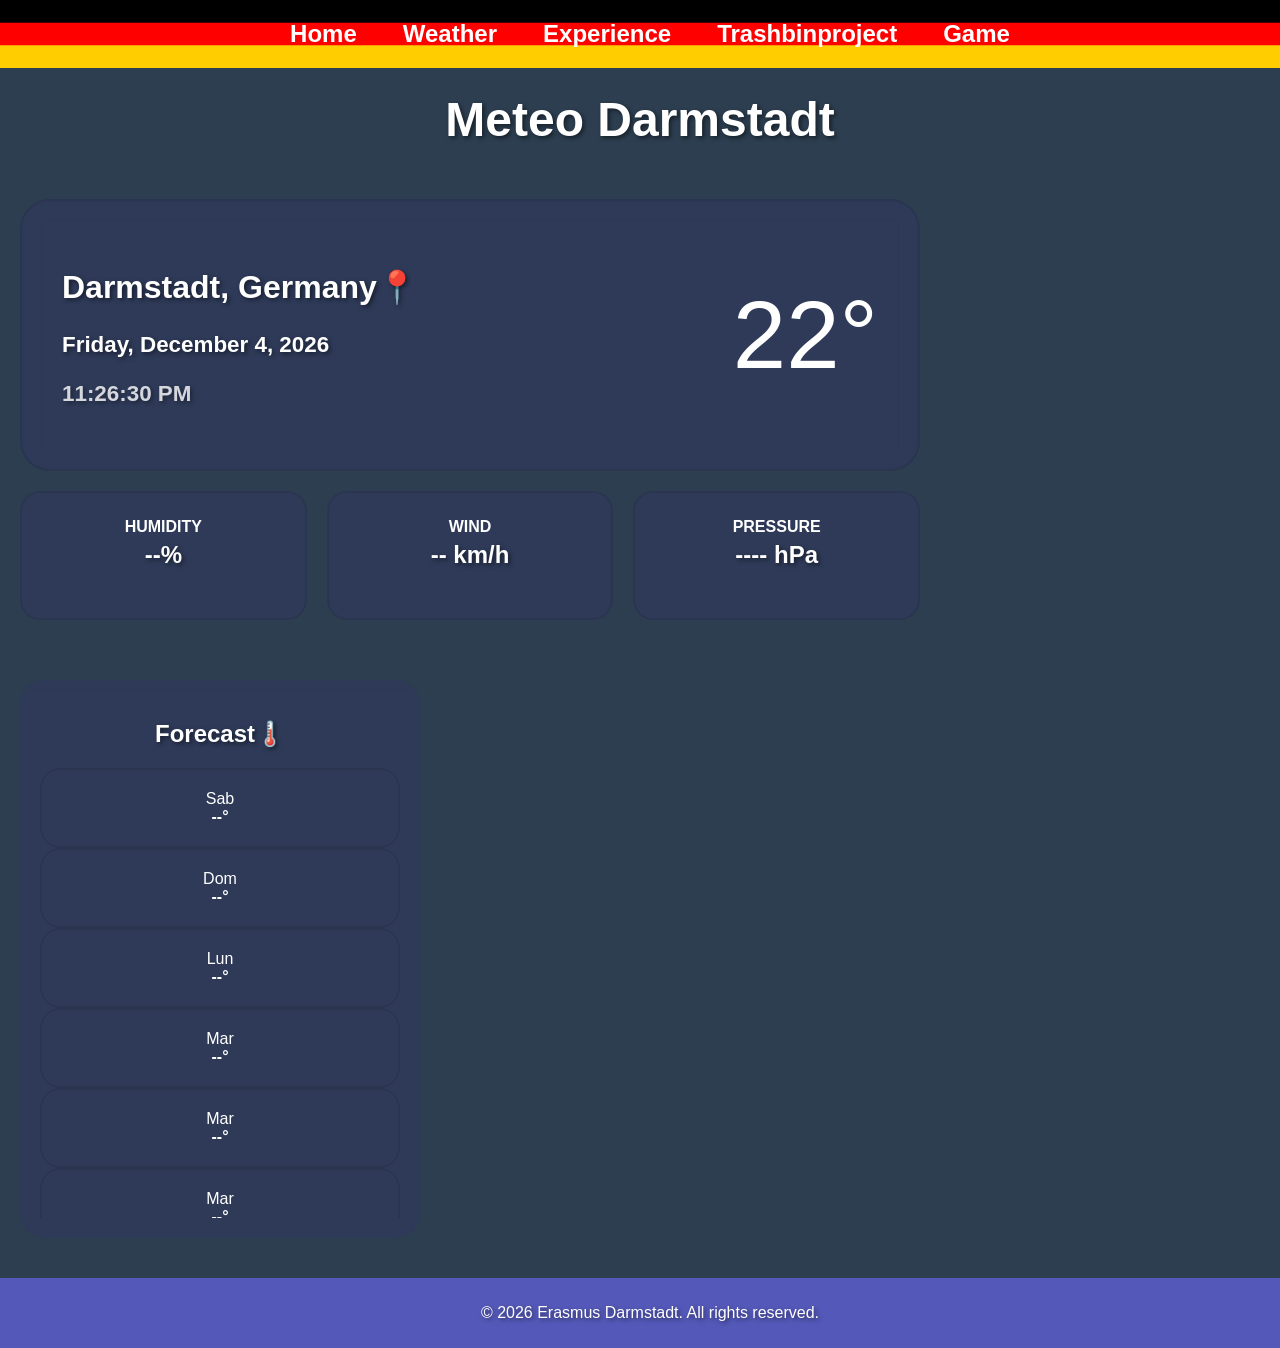
<file: templates/meteo.html>
<!DOCTYPE html>
<html lang="en">
<head>
    <meta charset="UTF-8">
    <meta name="viewport" content="width=device-width, initial-scale=1.0">
    <title>Erasmus Darmstadt 2026</title>
    <link rel="stylesheet" href="../static/css/meteo.css">
</head>
<header>
        <nav class="navbar">
            <ul>
                <li><a href="../index.html">Home</a></li>
                <li><a href="meteo.html">Weather</a></li>
                <li><a href="experience.html">Experience</a></li>
                <li><a href="trashbin.html">Trashbinproject</a></li>
                <li><a href="TransportGame.html">Game</a></li>
            </ul>
        </nav>
</header>
<body>
    <main>
        <h1 id="titolo"><a id="link" href="https://www.accuweather.com/en/de/darmstadt/64283/weather-forecast/168715" target="_blank">Meteo Darmstadt</a></h1>
        <div class="colonne"> 
            <div class="weather-dashboard">
                <section class="main-card">
                    <div class="location-box">
                        <h2>Darmstadt, Germany📍</h2>
                        <p id="date">day real time</p>
                        <p id="time" class="time-big">--:--</p>
                    </div>  
                    <div class="timp-box">
                        <span id="main-temp">22°</span>
                    </div>
                </section>
                <section class="blockses-small">
                    <div class="mini-card">
                        <label>Humidity</label>
                        <p id="humidity">--%</p>
                    </div>
                    <div class="mini-card">
                        <label>Wind</label>
                        <p id="wind">-- km/h</p>
                    </div>
                    <div class="mini-card">
                        <label>Pressure</label>
                        <p id="pressure">---- hPa</p>
                    </div>
                </section>
            </div> 
            <div class="fixfor">
                <section class="forecast">
                    <h2>Forecast🌡️</h2>
                    <div class="forecast-row" id="forecast-id">
                        <div class="day"><span>Sab</span><strong>--°</strong></div>
                        <div class="day"><span>Dom</span><strong>--°</strong></div>
                        <div class="day"><span>Lun</span><strong>--°</strong></div>
                        <div class="day"><span>Mar</span><strong>--°</strong></div>
                        <div class="day"><span>Mar</span><strong>--°</strong></div>
                        <div class="day"><span>Mar</span><strong>--°</strong></div>
                        <div class="day"><span>Mar</span><strong>--°</strong></div>
                    </div>
                </section>
            </div>
            
        </div>
    </main>
    <script src="../static/js/meteo.js"></script>
    <div>
    <footer>
        <p>&copy; 2026 Erasmus Darmstadt. All rights reserved.</p>
    </footer>
    
</body>

</html>
</file>
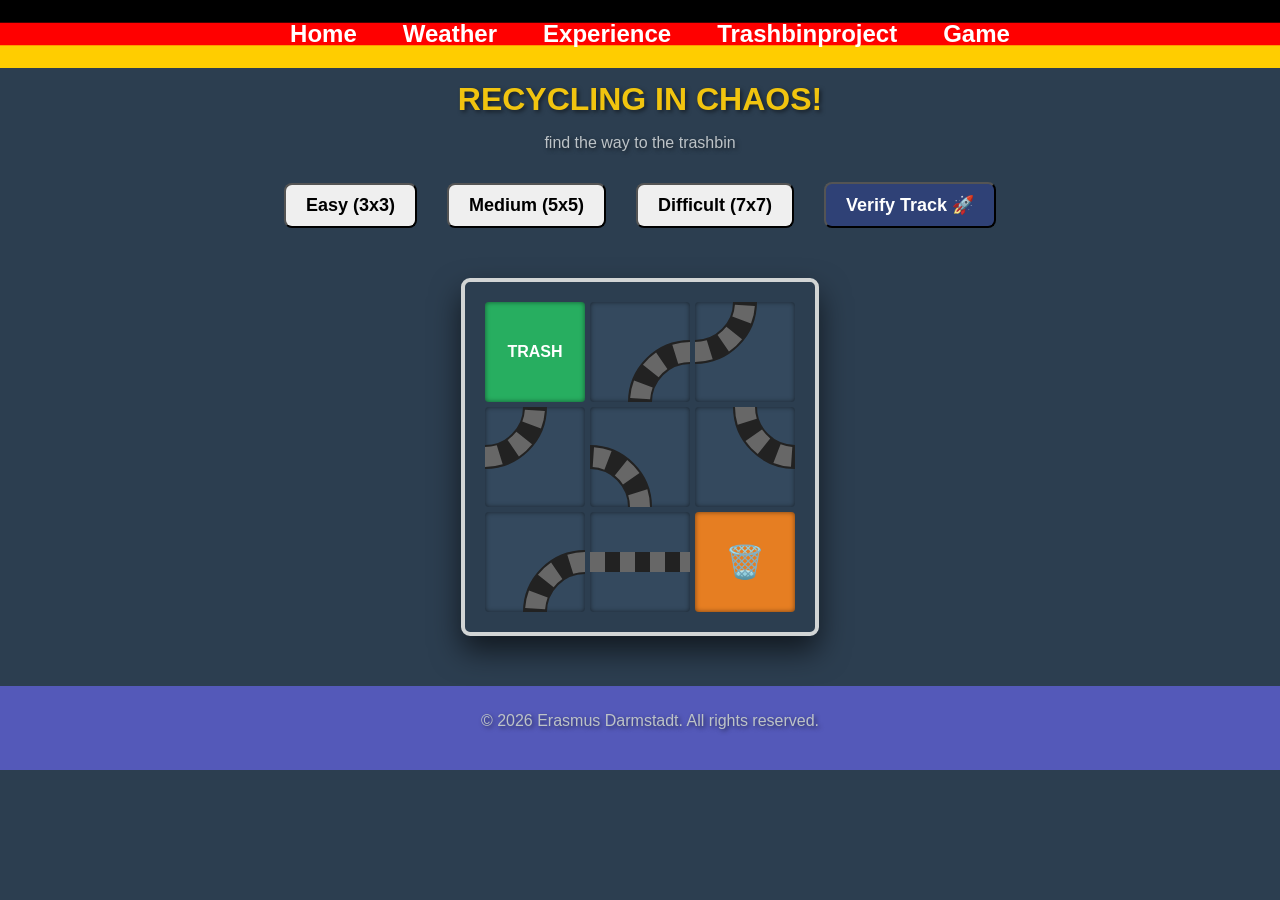
<file: templates/TransportGame.html>
<!DOCTYPE html>
<html lang="en">
<head>
    <meta charset="UTF-8">
    <meta name="viewport" content="width=device-width, initial-scale=1.0">
    <title>Erasmus Darmstadt 2026</title>
    <link rel="stylesheet" href="../static/css/game.css">
</head>
<header>
        <nav class="navbar">
            <ul>
                <li><a href="../index.html">Home</a></li>
                <li><a href="meteo.html">Weather</a></li>
                <li><a href="experience.html">Experience</a></li>
                <li><a href="trashbin.html">Trashbinproject</a></li>
                <li><a href="TransportGame.html">Game</a></li>
            </ul>
        </nav>
</header>
<body>
    <main>
        <div class="testi">
            <h1>RECYCLING IN CHAOS!</h1>
            <p>find the way to the trashbin</p>
        </div>
        <div id="controlli">
            <button class="btn-diff" onclick="creaGriglia(3)">Easy (3x3)</button>
            <button class="btn-diff" onclick="creaGriglia(5)">Medium (5x5)</button>
            <button class="btn-diff" onclick="creaGriglia(7)">Difficult (7x7)</button>
            <button class="btn-diff" onclick="verificaPercorso(1)"style="background-color: #3498; color: white;">Verify Track 🚀</button>
        </div>
        
        <div id="gioco-container"></div>





        
    </main>
    <script src="../static/js/game.js"></script>
    <div>
    <footer>
        <p>&copy; 2026 Erasmus Darmstadt. All rights reserved.</p>
    </footer>
    
</body>

</html>
</file>
<file: static/css/meteo.css>
.navbar{
    background-color: #5459b9;
    width: 100%;
    color: #f6f6f6;
    padding: 10px;
    position: fixed;
    top: 0;
    left: 0 ;
    background-image: url(../images/Flag4.svg.png);
    background-position: center;
    background-size: contain;
    z-index: 1000;
    
}
.navbar ul{
    list-style-type: none;
    margin: 0;
    padding: 0px;
    gap: 26px;
    display: flex;
    top: 0;
    left: 0;
    justify-content: center;
}
.navbar li{
    margin: 10px;
    gap: 20px;
    font-size: 1.5rem;
    transition: transform 0.3s ease-in-out, opacity 0.3s ease-in-out; 
   
}
.navbar li:hover{
    transform: scale(1.2);
}
.navbar a{
    color: white;
    text-decoration: none;
    font-weight: bold;
    transition: 0.3s;
    text-shadow: black;
    text-shadow: 30px;
}
.navbar a:hover{
    color: #203ea3;
    text-decoration: none;
}
html {
  scroll-behavior: smooth;
}
body{
    padding-top:60px;
    background-size: cover;
    background-position: center;
    background-attachment: fixed;
    background-color: #2c3e50;
    transition: background-image 0.5s ease-in-out; /* Cambio sfondo fluido */
    color: white; /* Per leggere meglio sui vari sfondi */
    margin: 0;
    font-family: 'Trebuchet MS', 'Lucida Sans Unicode', 'Lucida Grande', 'Lucida Sans', Arial, sans-serif;
    display: flex;
    justify-content: center;
    align-items: center;
    
    
    justify-content: center;
    align-items: center;
    display: block;
}
h1, h2, p {
    text-shadow: 2px 2px 4px rgba(0,0,0,0.5);
}
#titolo{
    text-align: center;
    font-size: 3rem;   
    
}
#link{
    text-decoration: none;
    color: white;
    display: inline-block;
    transition: transform 0.3s ease-in-out, opacity 0.3s ease-in-out;  
}

#link:hover{
    transform: scale(1.1);
    color: #cc1414
}


.colonne{
    display: flex;
    justify-content: space-between;
    align-items: center;
    justify-items: center;
    align-content: center;
    flex-wrap: wrap;
    margin-right: 20px;
    
    
}
.weather-dashboard{
    width: 90%;
    max-width: 900px;
    padding: 20px;
}
.weather-dashboard h2{
    font-weight: bold;
    font-size: 2rem;
}
.weather-dashboard p{
    font-weight: bold;
    font-size: 1.4rem;
}

.main-card{
    background: rgba(57, 47, 120, 0.216);
    backdrop-filter: blur(10px);
    padding: 40px;
    border-radius: 30px;
    display: flex;
    justify-content: space-between;
    align-items: center;
    margin-bottom: 20px;
    border: 2px solid rgba(13, 11, 11, 0.1);
    
   
}
.time-big{
    font-size: 1.2rem;
    opacity: 0.8;
    margin-top: 10px;

}
#main-temp{
    font-size: 6rem;
    font-weight: 200;
}
.blockses-small{
    display: grid;
    grid-template-columns: repeat(3, 1fr);
    gap: 20px;
    margin-bottom: 20px;
}
.mini-card{
    background-color:  rgba(57, 47, 120, 0.216);
    border: 2px solid rgba(13, 11, 11, 0.1);
    backdrop-filter: drop(5px);
    padding: 25px;
    border-radius: 20px;
    text-align: center;
}

.mini-card label{
    text-transform: uppercase;
    font-weight: bold;
    margin-top: 5px;
}
.mini-card p{
    font-size: 1.5rem;
    font-weight: bold;
    margin-top: 5px;
}
.forecast{
    background: rgba(57, 47, 120, 0.216);
    backdrop-filter: blur(5px);
    padding: 20px;
    border-radius: 25px;
    text-align: center;
}
.forecast-row{
    width: 100%;
    height: 50vh;
    border: 2px;
    overflow-y: auto;
}
.forecast-row::-webkit-scrollbar{
    display: none;
}

.day{
    display: flex;
    flex-direction: column;
    align-items: center;
    border: 2px solid rgba(13, 11, 11, 0.1);
    padding: 20px;
    border-radius: 20px;
}
.fixfor{
    align-items: center;
    justify-content: center;
    
    width: 100%;
    max-width: 400px;
    padding: 20px;
}
@media (max-width: 768px){
    .navbar li{
        margin: 10px 0;
        margin: 20px;
    }
    h1{
        font-size: 2.5rem;
    }
    h2{
        font-size: 1.2rem;
    }
    .parte_me{
        flex-direction: column;
        align-items: center;
    }
}
footer{
    margin-top: 20px;
    background-color: #5459b9;
    text-align: center;
    padding: 10px;
    width: 100%;
}
</file>
<file: static/css/game.css>
.navbar{
    background-color: #5459b9;
    width: 100%;
    color: #f6f6f6;
    padding: 10px;
    position: fixed;
    top: 0;
    left: 0 ;
    background-image: url(../images/Flag4.svg.png);
    background-position: center;
    background-size: contain;
    z-index: 1000;
    
}
.navbar ul{
    list-style-type: none;
    margin: 0;
    padding: 0px;
    gap: 26px;
    display: flex;
    top: 0;
    left: 0;
    justify-content: center;
}
.navbar li{
    margin: 10px;
    gap: 20px;
    font-size: 1.5rem;
    transition: transform 0.3s ease-in-out, opacity 0.3s ease-in-out; 
   
}
.navbar li:hover{
    transform: scale(1.2);
}
.navbar a{
    color: white;
    text-decoration: none;
    font-weight: bold;
    transition: 0.3s;
    text-shadow: black;
    text-shadow: 30px;
}
.navbar a:hover{
    color: #203ea3;
    text-decoration: none;
}
html {
  scroll-behavior: smooth;
}
body{
    padding-top:60px;
    background-size: cover;
    background-position: center;
    background-attachment: fixed;
    background-color: #2c3e50;
    color: white;
    margin: 0;
    font-family: 'Trebuchet MS', 'Lucida Sans Unicode', 'Lucida Grande', 'Lucida Sans', Arial, sans-serif;
    
    justify-content: center;
    align-items: center;
    min-height: 100;
}
h1, h2, p {
    text-shadow: 2px 2px 4px rgba(0,0,0,0.5);
}
h1 { color: #f1c40f; text-transform: uppercase; margin-bottom: 5px; }
p { color: #bdc3c7; margin-bottom: 30px; }

.testi{
    text-align: center;
    justify-content: center;
}

#gioco-container{
    position: relative;
    display: grid;
    grid-template-columns: repeat(var(--colonne, 3) ,100px);
    gap: 5px;
    background-color: #2c3e50;
    padding: 20px;
    margin: 50px auto;
    box-shadow: 0 15px 30px rgba(0, 0, 0, 0.6);
    width: fit-content;
    border-radius: 9px;
    border: 4px solid #d2d5d5;
}
#rifiuto-animato {
    position: absolute; /* Permette il movimento via left/top */
    transition: all 0.4s ease-in-out; /* Rende il movimento fluido */
    z-index: 10; /* Lo tiene sopra i tubi */
    font-size: 40px;
    width: 50px;
    height: 50px;
    display: flex;
    align-items: center;
    justify-content: center;
}

@keyframes scorri{
    from{
        stroke-dashoffset: 30; 
    }
    to{
        stroke-dashoffset: 0;
    }
}
.animato{
    animation: scorri 1s linear infinite;
}
.pezzo{
    width: 100px;
    height: 100px;
    background-color: #34495e;
    cursor: pointer;
    transition: transform 0.3s cubic-bezier(0.4, 0, 0.2, 1);
    display: flex;
    align-items: center;
    justify-content: center;
    border-radius: 4px;
    box-shadow: inset 0 0 5px rgba(0, 0, 0, 0.5);
}
.nastro-svg{
    width: 100%;
    height: 100%;
}
.pezzo:hover {
    background-color: #3e5871;
}
#controlli{
    display: flex;
    gap: 20px;
    justify-content: center;
    align-items: center;
}
.btn-diff{
    transition: 0.3s;
    border-radius: 8px;
    padding: 10px 20px;
    margin: 0 5px;
    outline: none;
    color: rgb(0, 0, 0);
    font-weight: bold;
    font-family: 'Trebuchet MS', 'Lucida Sans Unicode', 'Lucida Grande', 'Lucida Sans', Arial, sans-serif;
    cursor: pointer;
    font-size: large;
}
.btn-diff:hover{
    transform: scale(1.1);
    background-color: #f39c12
}
.start {
    background-color: #27ae60 !important;
    color: white;
    font-weight: bold;
    cursor: default !important;
}
.end {
    background-color: #e67e22 !important;
    color: white;
    font-weight: bold;
    font-size: xx-large;
    cursor: default !important;
}



footer{
    margin-top: 20px;
    background-color: #5459b9;
    text-align: center;
    padding: 10px;
    width: 100%;
}
@media (max-width: 768px){
    .navbar li{
        margin: 10px 0;
        font-size: medium;
    }
    h1{
        font-size: 2rem;
    }
    h2{
        font-size: 1.2rem;
    }
    .btn-diff{
        padding: 10px;
    }
}
</file>
